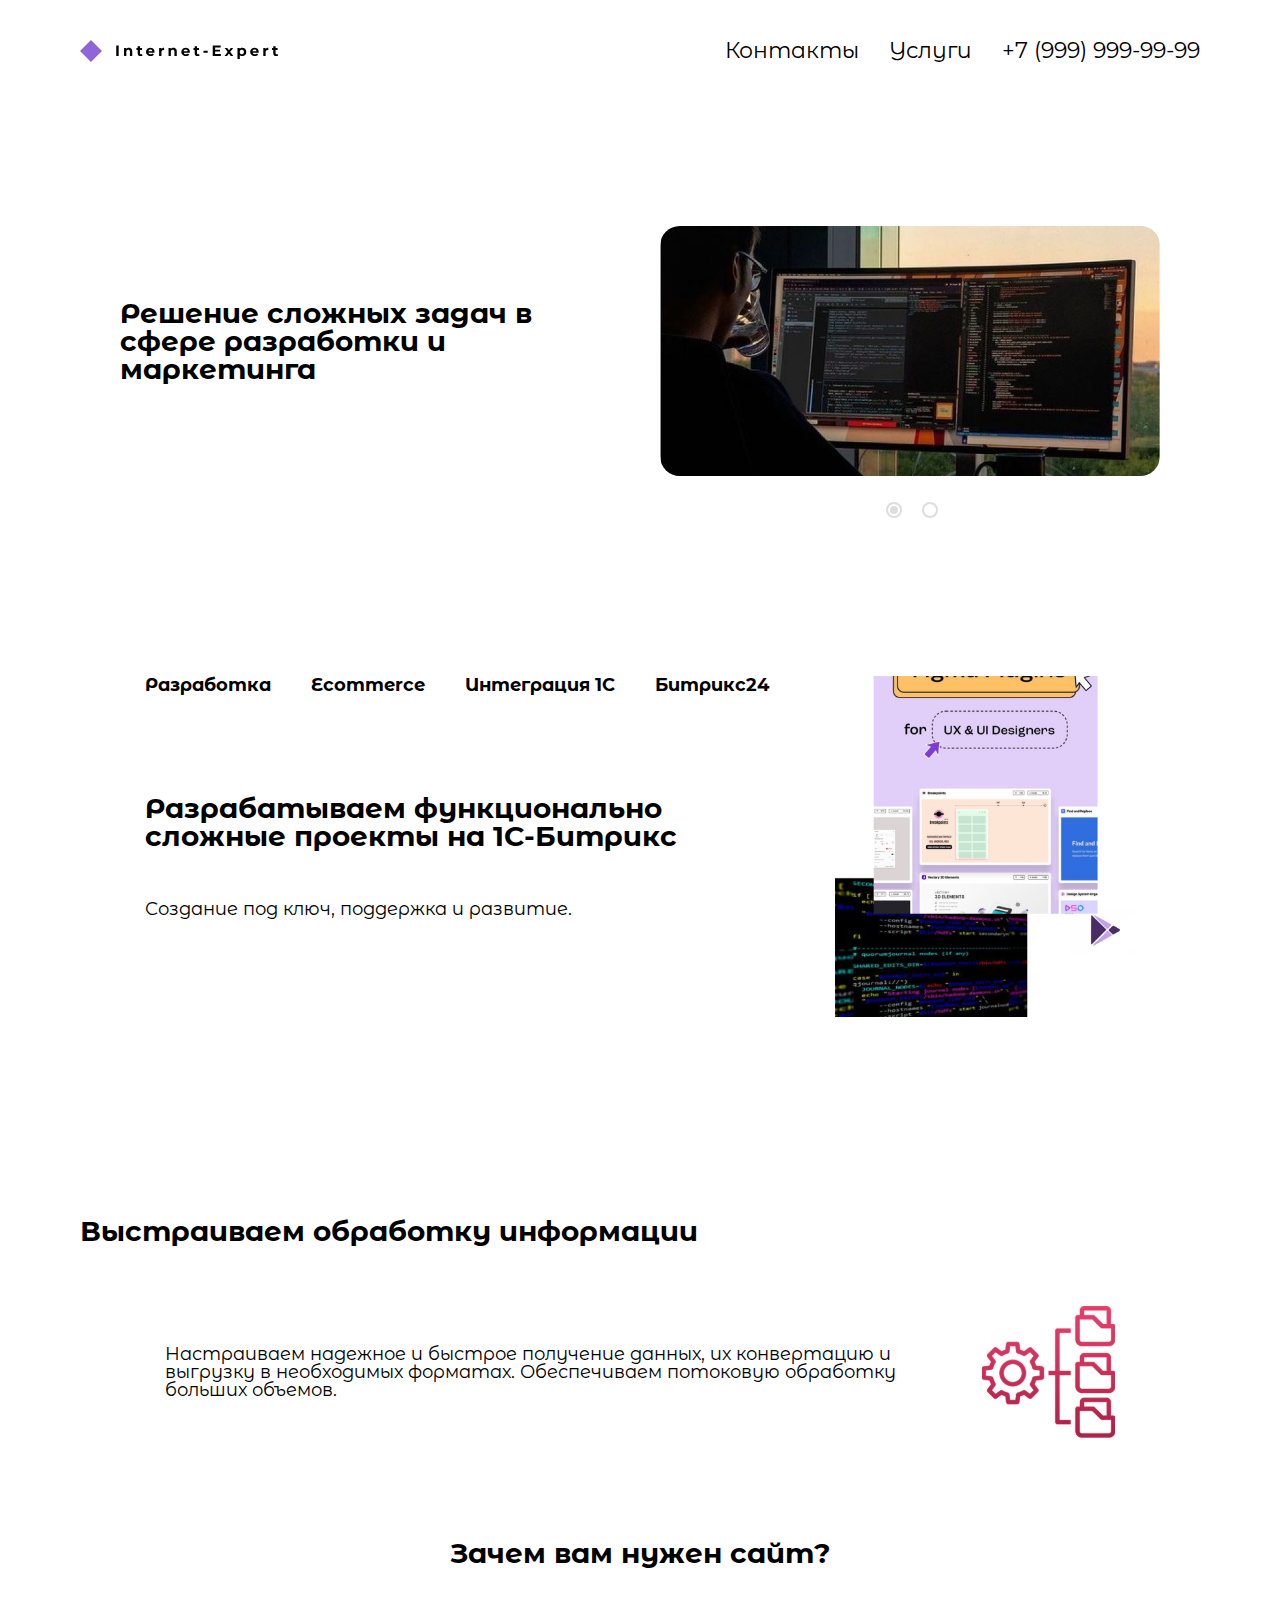
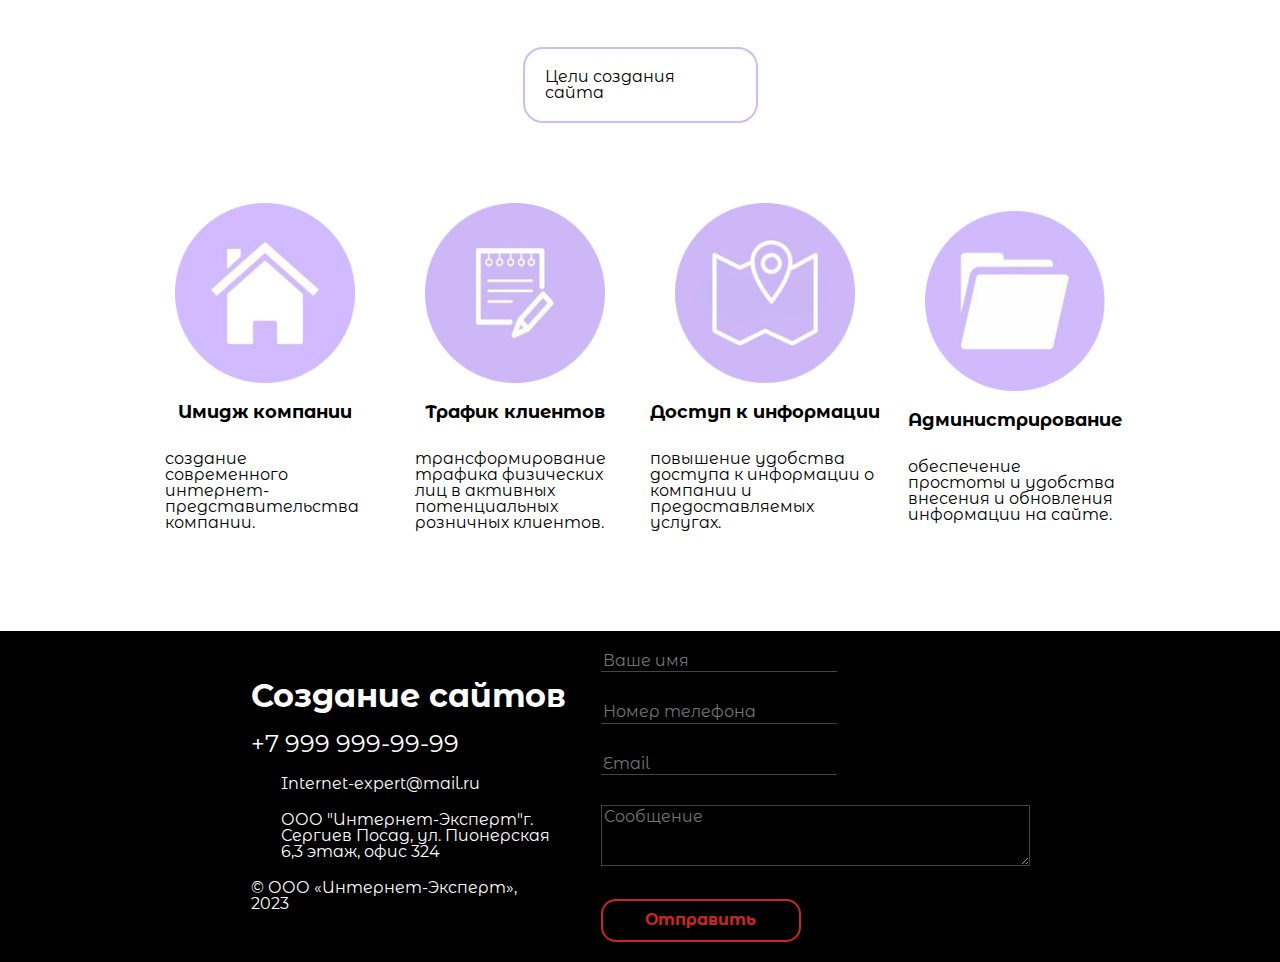
<file: index.html>
<!DOCTYPE html>
<html lang="en">

<head>
    <meta charset="UTF-8">
    <meta name="viewport" content="width=device-width, initial-scale=1.0">
    <title>Internet-expert</title>
    <link rel="stylesheet" href="css/reset.css">
    <link rel="stylesheet" href="css/normalize.css">
    <link rel="stylesheet" href="./css/style.css">
    <link rel="preconnect" href="https://fonts.googleapis.com">
    <link rel="preconnect" href="https://fonts.gstatic.com" crossorigin>
    <link href="https://fonts.googleapis.com/css2?family=Montserrat+Alternates:wght@300;400;700&display=swap"
        rel="stylesheet">
</head>

<body>
    <header class="header-section">
        <a href="index.html"><img src="icons/logo.svg" alt="logo"></a>
        <nav>
            <ul class="header-section__nav">
                <li><a href="./contact.html" class="header-section__link">Контакты</a></li>
                <li><a href="./services.html" class="header-section__link">Услуги</a></li>
                <li><a href="tel:+79999999999" class="header-section__link number">+7 (999) 999-99-99</a></li>
            </ul>
        </nav>
    </header>
    <section class="main-section">
        <div>
            <p class="main-section__text">Решение сложных задач
                в сфере разработки и
                маркетинга</p>
        </div>
        <div class="main-section__second-wrapper">
            <div class="wrapper">
                <input type="radio" name="point" id="slide1" checked>
                <input type="radio" name="point" id="slide2">
                <div class="slider">
                    <div class="slides slide1">
                    </div>
                    <div class="slides slide2">
                    </div>
                </div>
                <div class="controls">
                    <label for="slide1"></label>
                    <label for="slide2"></label>
                </div>
            </div>
        </div>
    </section>
    <section class="second-section">
        <div class="second-section__left-wrapper">
            <div class="second-section__first-text">
                <p class="title">Разработка</p>
                <p class="title">Ecommerce</p>
                <p class="title">Интеграция 1С</p>
                <p class="title">Битрикс24</p>
            </div>
            <div class="second-section__text-wrapper">
                <p class="second-section__title title">Разрабатываем функционально<br>сложные проекты на 1С-Битрикс</p>
                <p class="second-section__lite">Создание под ключ, поддержка и развитие.</p>
            </div>
        </div>
        <img src="./img/second-section-img.png" alt="" width="300px">
    </section>
    <section class="third-section">
        <h2 class="third-section__title title">Выстраиваем обработку информации</h2>
        <div class="third-section__wrapper">
            <p class="third-section__text">Настраиваем надежное и быстрое получение данных, их конвертацию и<br>
                выгрузку в необходимых форматах.
                Обеспечиваем потоковую обработку<br> больших объемов.</p>
            <img src="./icons/third-section-img.svg" alt="">
        </div>
    </section>
    <section class="four-section">
        <h2 class="four-section__title title">Зачем вам нужен сайт?</h2>
        <div class="four-section__first-text">
            <p class="four-section__first-title">Цели создания сайта</p>
        </div>
        <div class="four-section__wrapper">
            <div class="four-section__container">
                <div class="four-section__content-container">
                    <img src="./img/Ellipse4.png" alt="" class="four-section__img">
                    <div class="four-section__text-container">
                        <p class="title">Имидж компании</p>
                        <p class="text">создание современного интернет-представительства компании.</p>
                    </div>
                </div>
                <div class="four-section__content-container">
                    <img src="./img/Ellipse2.png" alt="" class="four-section__img">
                    <div class="four-section__text-container">
                        <p class="title">Трафик клиентов</p>
                        <p>трансформирование трафика физических лиц в активных потенциальных розничных клиентов.</p>
                    </div>
                </div>
                <div class="four-section__content-container">
                    <img src="./img/Ellipse5.png" alt="" class="four-section__img">
                    <div class="four-section__text-container">
                        <p class="title">Доступ к информации</p>
                        <p>повышение удобства доступа к информации о компании и предоставляемых услугах.</p>
                    </div>
                </div>
                <div class="four-section__content-container">
                    <img src="./img/Ellipse3.png" alt="" class="four-section__img">
                    <div class="four-section__text-container">
                        <p class="title">Администрирование</p>
                        <p>обеспечение простоты и удобства внесения и обновления информации на сайте.</p>
                    </div>
                </div>
            </div>
        </div>
    </section>
    <footer class="footer-section">
        <div class="footer-section__left-wrapper">
            <h2 class="footer-section__title title">Создание сайтов</h2>
            <p class="footer-section__number"><a href="tel:+7999999999" class="footer-section__link">+7 999
                    999-99-99</a></p>
            <p class="footer-section__text">Internet-expert@mail.ru</p>
            <p class="footer-section__text">ООО "Интернет-Эксперт"г. Сергиев Посад, ул. Пионерская 6,3 этаж, офис 324
            </p>
            <p>© ООО «Интернет-Эксперт», 2023</p>
        </div>
        <div>
            <form class="footer-section__right-wrapper">
                <div class="user-box">
                    <input type="text" name="name" required="" placeholder="Ваше имя">
                </div>
                <div class="user-box">
                    <input type="text" name="tel" required="" placeholder="Номер телефона">
                </div>
                <div class="user-box">
                    <input type="text" name="mail" required="" placeholder="Email">
                </div>
                <div class="user-box">
                    <textarea name="comment" cols="40" rows="3" placeholder="Сообщение"></textarea>
                </div>
                <button class="submit-btn">Отправить</button>
            </form>
        </div>
    </footer>
</body>

</html>
</file>
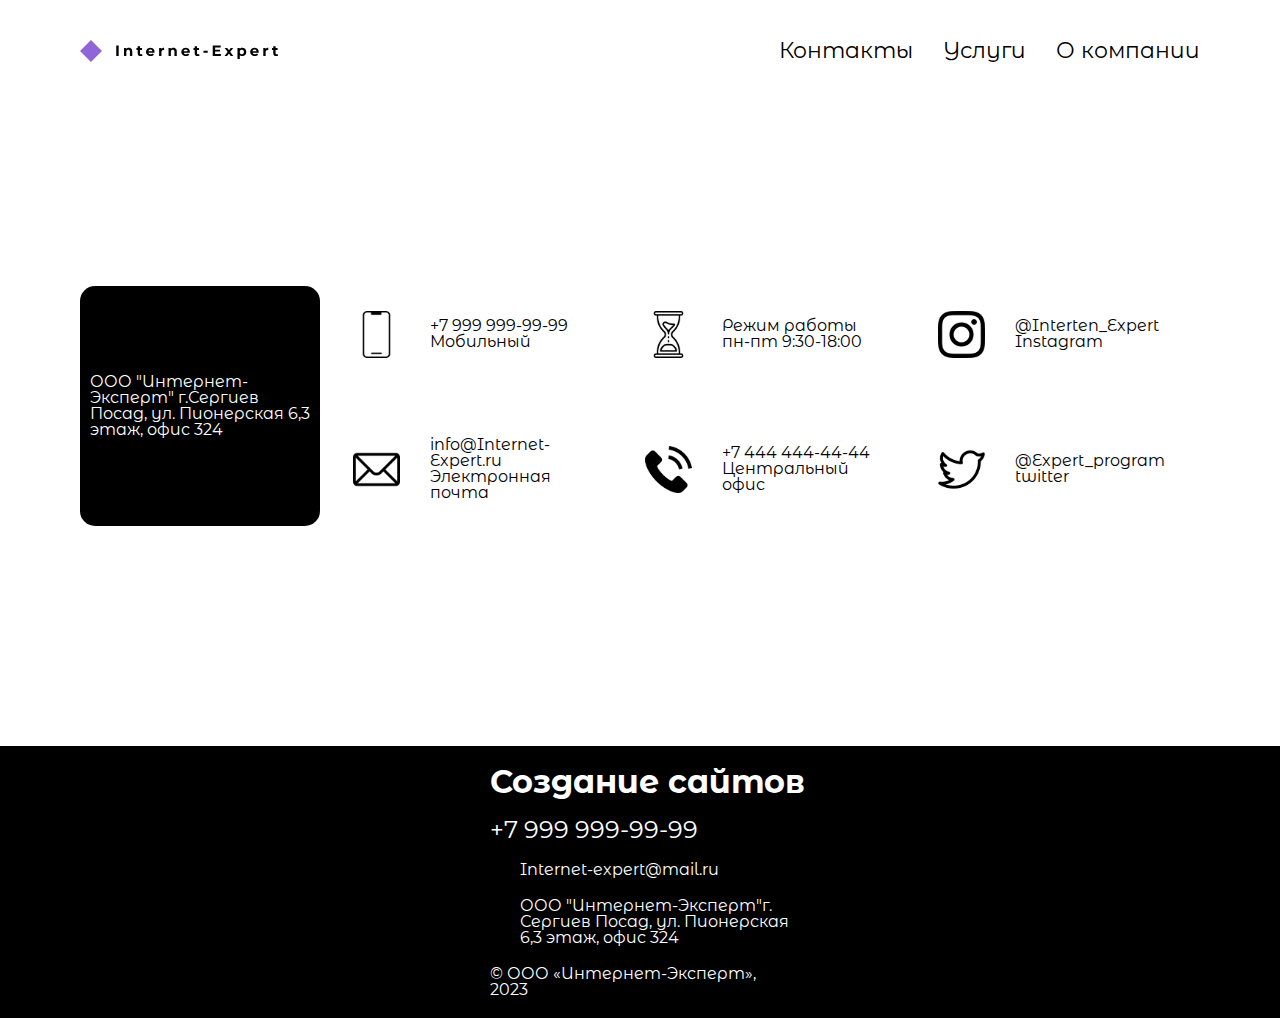
<file: contact.html>
<!DOCTYPE html>
<html lang="en">

<head>
    <meta charset="UTF-8">
    <meta name="viewport" content="width=device-width, initial-scale=1.0">
    <title>Document</title>
    <link rel="stylesheet" href="css/reset.css">
    <link rel="stylesheet" href="css/normalize.css">
    <link rel="stylesheet" href="css/style.css">
    <link rel="preconnect" href="https://fonts.googleapis.com">
    <link rel="preconnect" href="https://fonts.gstatic.com" crossorigin>
    <link href="https://fonts.googleapis.com/css2?family=Montserrat+Alternates:wght@300;400;700&display=swap"
        rel="stylesheet">
</head>

<body>
    <header class="header-section">
        <a href="index.html"><img src="./icons/logo.svg" alt="logo"></a>
        <nav>
            <ul class="header-section__nav">
                <li><a href="./contact.html" class="header-section__link">Контакты</a></li>
                <li><a href="./services.html" class="header-section__link">Услуги</a></li>
                <li><a href="" class="header-section__link">О компании</a></li>
                <!-- <li><a href="tel:+79999999999" class="header-section__link">+7 (999) 999-99-99</a></li> -->
            </ul>
        </nav>
    </header>
    <section class="contact-section">
        <div class="contact-section__left-content">
            <p class="contact-section__left-wrapper">ООО "Интернет-Эксперт"
                г.Сергиев Посад, ул. Пионерская 6,3 этаж, офис 324</p>
        </div>
        <div class="contact-section__wrapper">
            <div class="contact-section__content">
                <img src="./icons/tel.svg" alt="">
                <div class="contact-section__text">
                    <p>+7 999 999-99-99</p>
                    <p>Мобильный</p>
                </div>
            </div>
            <div class="contact-section__content">
                <img src="./icons/time.svg" alt="">
                <div class="contact-section__text">
                    <p>Режим работы</p>
                    <p>пн-пт 9:30-18:00</p>
                </div>
            </div>
            <div class="contact-section__content">
                <img src="./icons/inst.svg" alt="">
                <div class="contact-section__text">
                    <p>@Interten_Expert</p>
                    <p>Instagram</p>
                </div>
            </div>
            <div class="contact-section__content">
                <img src="./icons/mail.svg" alt="">
                <div class="contact-section__text">
                    <p>info@Internet-Expert.ru</p>
                    <p>Электронная почта</p>
                </div>
            </div>
            <div class="contact-section__content">
                <img src="./icons/office.svg" alt="">
                <div class="contact-section__text">
                    <p>+7 444 444-44-44</p>
                    <p>Центральный офис</p>
                </div>
            </div>
            <div class="contact-section__content">
                <img src="./icons/twitter.svg" alt="">
                <div class="contact-section__text">
                    <p>@Expert_program </p>
                    <p>twitter</p>
                </div>
            </div>
        </div>
    </section>
    <footer class="footer-section">
        <div class="footer-section__left-wrapper">
            <h2 class="footer-section__title title">Создание сайтов</h2>
            <p class="footer-section__number"><a href="tel:+7999999999" class="footer-section__link">+7 999
                    999-99-99</a></p>
            <p class="footer-section__text">Internet-expert@mail.ru</p>
            <p class="footer-section__text">ООО "Интернет-Эксперт"г. Сергиев Посад, ул. Пионерская 6,3 этаж, офис 324
            </p>
            <p>© ООО «Интернет-Эксперт», 2023</p>
        </div>
    </footer>
</body>

</html>
</file>
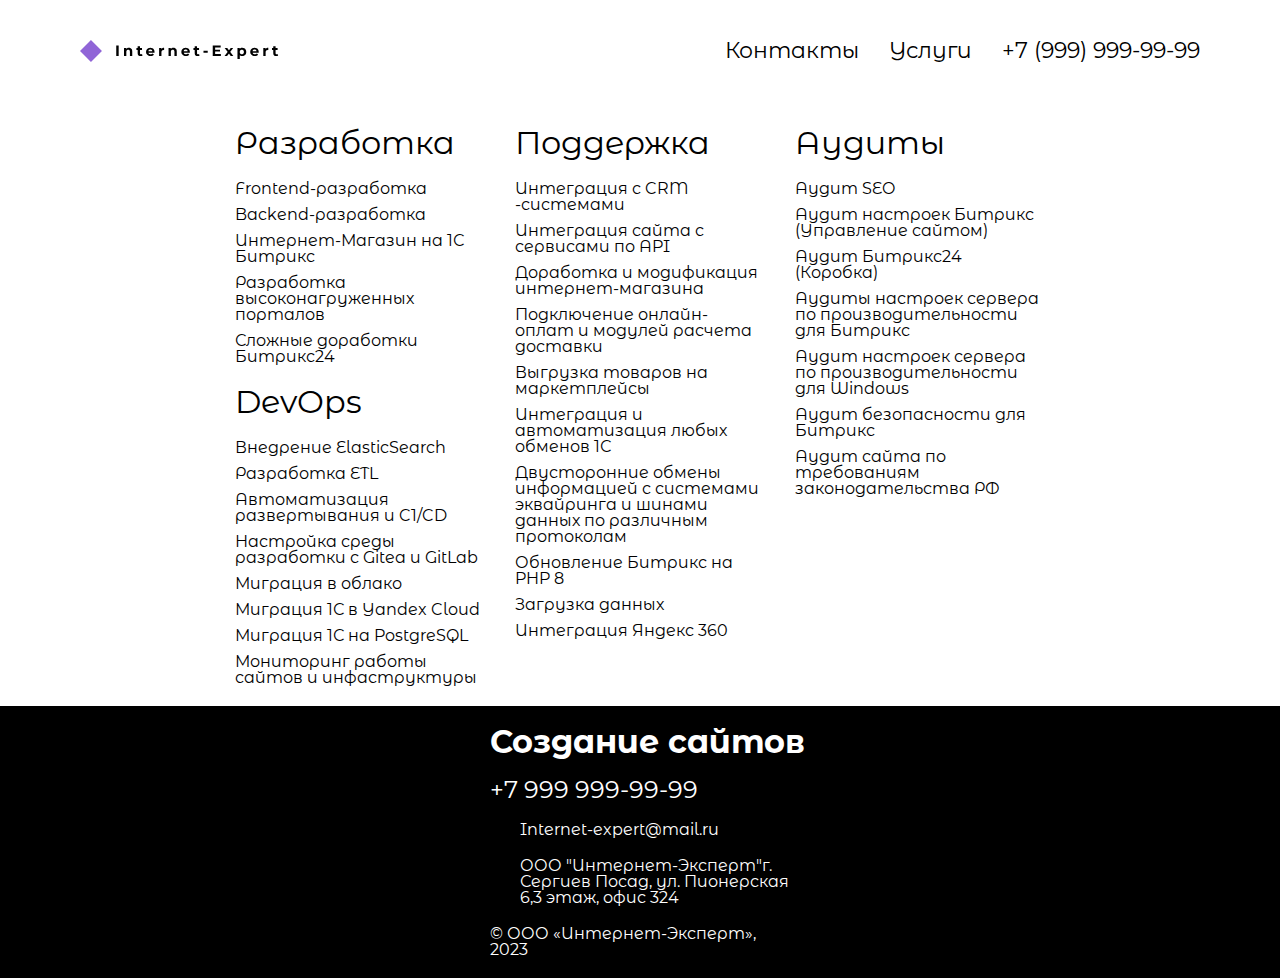
<file: services.html>
<!DOCTYPE html>
<html lang="en">

<head>
    <meta charset="UTF-8">
    <meta name="viewport" content="width=device-width, initial-scale=1.0">
    <title>Document</title>
    <link rel="stylesheet" href="css/reset.css">
    <link rel="stylesheet" href="css/normalize.css">
    <link rel="stylesheet" href="css/style.css">
    <link rel="preconnect" href="https://fonts.googleapis.com">
    <link rel="preconnect" href="https://fonts.gstatic.com" crossorigin>
    <link href="https://fonts.googleapis.com/css2?family=Montserrat+Alternates:wght@300;400;700&display=swap"
        rel="stylesheet">
</head>

<body>
    <header class="header-section">
        <a href="index.html"><img src="./icons/logo.svg" alt="logo"></a>
        <nav>
            <ul class="header-section__nav">
                <li><a href="./contact.html" class="header-section__link">Контакты</a></li>
                <li><a href="./services.html" class="header-section__link">Услуги</a></li>
                <li><a href="tel:+79999999999" class="header-section__link number">+7 (999) 999-99-99</a></li>
            </ul>
        </nav>
    </header>
    <section class="services-section">
        <div>
            <div class="services-section__card">
                <h1 class="services-section__title">Разработка</h1>
                <div class="services-section__text">
                    <p>Frontend-разработка</p>
                    <p>Backend-разработка</p>
                    <p>Интернет-Магазин на 1С Битрикс</p>
                    <p>Разработка высоконагруженных порталов</p>
                    <p>Сложные доработки Битрикс24</p>
                </div>
            </div>
            <div class="services-section__card">
                <h1 class="services-section__title">DevOps</h1>
                <div class="services-section__text">
                    <p>Внедрение ElasticSearch</p>
                    <p>Разработка ETL</p>
                    <p>Автоматизация развертывания и C1/CD</p>
                    <p>Настройка среды разработки с Gitea и GitLab</p>
                    <p>Миграция в облако</p>
                    <p>Миграция 1С в Yandex Cloud</p>
                    <p>Миграция 1С на PostgreSQL</p>
                    <p>Мониторинг работы сайтов и инфаструктуры</p>
                </div>
            </div>
        </div>
        <div class="services-section__card">
            <h1 class="services-section__title">Поддержка</h1>
            <div class="services-section__text">
                <p>Интеграция с CRM -системами</p>
                <p>Интеграция сайта с сервисами по API</p>
                <p>Доработка и модификация интернет-магазина</p>
                <p>Подключение онлайн-оплат и модулей расчета доставки</p>
                <p>Выгрузка товаров на маркетплейсы</p>
                <p>Интеграция и автоматизация любых обменов 1С</p>
                <p>Двусторонние обмены информацией с системами эквайринга и шинами данных по различным протоколам</p>
                <p>Обновление Битрикс на PHP 8</p>
                <p>Загрузка данных</p>
                <p>Интеграция Яндекс 360</p>
            </div>
        </div>
        <div class="services-section__card">
            <h1 class="services-section__title">Аудиты</h1>
            <div class="services-section__text">
                <p>Аудит SEO</p>
                <p>Аудит настроек Битрикс (Управление сайтом)</p>
                <p>Аудит Битрикс24 (Коробка)</p>
                <p>Аудиты настроек сервера по производительности для Битрикс</p>
                <p>Аудит настроек сервера по производительности для Windows</p>
                <p>Аудит безопасности для Битрикс</p>
                <p>Аудит сайта по требованиям законодательства РФ</p>
            </div>
        </div>
    </section>
    <footer class="footer-section">
        <div class="footer-section__left-wrapper">
            <h2 class="footer-section__title title">Создание сайтов</h2>
            <p class="footer-section__number"><a href="tel:+7999999999" class="footer-section__link">+7 999
                    999-99-99</a></p>
            <p class="footer-section__text">Internet-expert@mail.ru</p>
            <p class="footer-section__text">ООО "Интернет-Эксперт"г. Сергиев Посад, ул. Пионерская 6,3 этаж, офис 324
            </p>
            <p>© ООО «Интернет-Эксперт», 2023</p>
        </div>
    </footer>
</body>

</html>
</file>
<file: css/style.css>
* {
  box-sizing: border-box;
}

body {
  font-family: Montserrat Alternates;
  font-weight: 400;
}

.title {
  white-space: nowrap;
  font-weight: 700;
  font-size: 18px;
}

.header-section {
  display: flex;
  justify-content: space-between;
  margin: 40px 80px;
}
.header-section__nav {
  display: flex;
  justify-content: space-between;
  gap: 30px;
}
.header-section__link {
  text-decoration: none;
  color: #000;
  font-size: 22px;
  font-family: Montserrat Alternates;
  white-space: nowrap;
}

.main-section {
  display: flex;
  align-items: center;
  justify-content: space-evenly;
  padding: 100px 80px;
}
.main-section__text {
  font-size: 28px;
  font-weight: 700;
  max-width: 500px;
}
.main-section__img {
  width: 520px;
}

.slidertext {
  text-align: center;
  display: flex;
  justify-content: center;
  font-size: 64px;
  color: #ddd;
  align-items: flex-end;
}

.slide1 {
  background-position: center;
  background-size: cover;
  background-repeat: no-repeat;
  background-image: url(../img/main-section-img.jpg);
}

.slide2 {
  background-position: center;
  background-size: cover;
  background-repeat: no-repeat;
  background-image: url(../img/main-section-img2.jpg);
}

.wrapper {
  height: 250px;
  margin: 20px auto 0;
  position: relative;
  width: 500px;
}
.wrapper > input {
  display: none;
}
.wrapper .controls {
  display: flex;
  justify-content: center;
  align-items: center;
}
.wrapper label {
  cursor: pointer;
  display: inline-block;
  height: 8px;
  margin: 30px 12px 0 16px;
  position: relative;
  width: 8px;
  border-radius: 50%;
  transition: background ease-in-out 0.5s;
}
.wrapper label:after {
  border: 2px solid #ddd;
  content: "";
  display: block;
  height: 12px;
  left: -4px;
  position: absolute;
  top: -4px;
  width: 12px;
  border-radius: 50%;
}
.wrapper label:hover,
.wrapper #slide1:checked ~ .controls label:nth-of-type(1),
.wrapper #slide2:checked ~ .controls label:nth-of-type(2) {
  background: #ddd;
}

.slider {
  background-color: #ddd;
  height: inherit;
  overflow: hidden;
  position: relative;
  width: inherit;
  border-radius: 20px;
}

.slides {
  height: inherit;
  opacity: 0;
  position: absolute;
  width: inherit;
  z-index: 0;
  transform: scale(1.5);
  transition: transform ease-in-out 0.5s, opacity ease-in-out 0.5s;
}

#slide1:checked ~ .slider > .slide1,
#slide2:checked ~ .slider > .slide2 {
  opacity: 1;
  z-index: 1;
  transform: scale(1);
}
#slide1:checked ~ .slider > .slide1 .wrapper label:hover,
#slide1:checked ~ .slider > .slide1 #slide1:checked ~ .controls label:nth-of-type(1),
#slide1:checked ~ .slider > .slide1 #slide2:checked ~ .controls label:nth-of-type(2),
#slide2:checked ~ .slider > .slide2 .wrapper label:hover,
#slide2:checked ~ .slider > .slide2 #slide1:checked ~ .controls label:nth-of-type(1),
#slide2:checked ~ .slider > .slide2 #slide2:checked ~ .controls label:nth-of-type(2) {
  background: #ddd;
}
#slide1:checked ~ .slider > .slide1:first-child,
#slide2:checked ~ .slider > .slide2:first-child {
  opacity: 1;
}

input[name=radio-btn] {
  display: none;
}

.navigation {
  text-align: center;
  display: flex;
  justify-content: center;
  position: absolute;
  bottom: 20px;
  width: 100%;
}
.navigation .bar {
  width: 20px;
  height: 4px;
  background-color: #bbb;
  margin: 0 4px;
  display: inline-block;
  cursor: pointer;
}

.second-section {
  display: flex;
  justify-content: space-evenly;
  padding: 100px 80px;
}
.second-section__left-wrapper {
  display: flex;
  flex-direction: column;
  gap: 100px;
}
.second-section__text-wrapper {
  display: flex;
  flex-direction: column;
  gap: 50px;
}
.second-section__first-text {
  display: flex;
  gap: 40px;
}
.second-section__title {
  font-size: 28px;
}
.second-section__lite {
  font-size: 18px;
}

.third-section {
  display: flex;
  padding: 100px 80px;
  flex-direction: column;
}
.third-section__wrapper {
  display: flex;
  align-items: center;
  justify-content: space-evenly;
}
.third-section__title {
  font-size: 28px;
  margin-bottom: 60px;
  white-space: normal;
}
.third-section__text {
  font-size: 18px;
}

.four-section {
  display: flex;
  align-items: center;
  justify-content: center;
  flex-direction: column;
  gap: 80px;
  margin: 0px 80px 100px 80px;
}
.four-section__wrapper {
  display: flex;
  flex-direction: column;
}
.four-section__container {
  display: flex;
}
.four-section__title {
  font-size: 28px;
}
.four-section__first-text {
  display: block;
  padding: 20px;
  border-radius: 20px;
  border: 2px solid #D0B9FD;
}
.four-section__first-title {
  display: flex;
  width: 191px;
}
.four-section__container {
  display: flex;
  justify-content: space-evenly;
  flex-wrap: wrap;
  gap: 50px;
}
.four-section__text-container {
  display: flex;
  flex-direction: column;
  align-items: center;
  justify-content: center;
  gap: 30px;
}
.four-section__content-container {
  display: flex;
  justify-content: center;
  align-items: center;
  flex-direction: column;
  gap: 20px;
  max-width: 200px;
}
.four-section__img {
  width: 180px;
  height: 180px;
}

.footer-section {
  display: flex;
  padding: 20px 80px;
  align-items: center;
  justify-content: center;
  gap: 50px;
  background: #000;
  color: #fff;
}
.footer-section__left-wrapper {
  max-width: 300px;
  display: flex;
  flex-direction: column;
  gap: 20px;
}
.footer-section__title {
  font-size: 32px;
}
.footer-section__number {
  font-size: 24px;
}
.footer-section__text {
  padding-left: 30px;
}
.footer-section__link {
  text-decoration: none;
  color: #fff;
}
.footer-section__right-wrapper {
  display: flex;
  flex-direction: column;
  gap: 30px;
}

.contact-section {
  display: flex;
  justify-content: space-evenly;
  margin: 220px 80px;
  gap: 20px;
}
.contact-section__left-content {
  display: flex;
  align-items: center;
  justify-content: center;
  background: #000;
  border-radius: 15px;
  width: 240px;
  height: 240px;
}
.contact-section__left-wrapper {
  color: #fff;
  padding: 10px;
  width: 320px;
}
.contact-section__content {
  display: flex;
  justify-content: center;
  align-items: center;
  gap: 30px;
  width: 250px;
}
.contact-section__text {
  width: 200px;
}
.contact-section__wrapper {
  display: flex;
  justify-content: space-evenly;
  flex-wrap: wrap;
  max-width: 1000px;
  gap: 30px;
}

.services-section {
  display: flex;
  flex-wrap: wrap;
  justify-content: center;
  gap: 30px;
  margin: 20px;
}
.services-section__card {
  width: 250px;
}
.services-section__text {
  display: flex;
  flex-direction: column;
  gap: 10px;
}

input {
  background: transparent;
  border: none;
  border-bottom: 1px solid #444;
  color: #fff;
}

textarea {
  background: transparent;
  border: 1px solid #444;
  width: 100%;
  color: #fff;
}

.submit-btn {
  border: 2px solid #CB2626;
  padding: 10px 20px;
  border-radius: 15px;
  background-color: #000;
  color: #CB2626;
  font-size: 16px;
  font-weight: bold;
  cursor: pointer;
  width: 200px;
}

@media (max-width: 1024px) {
  .main-section {
    flex-direction: column;
    gap: 30px;
  }
  .header-section__link {
    font-size: 16px;
  }
  .header-section {
    margin: 20px 20px;
  }
  .second-section {
    flex-direction: column;
    align-items: center;
    gap: 50px;
  }
  .second-section__text-wrapper {
    align-items: center;
  }
  .footer-section {
    gap: 50px;
  }
  .contact-section {
    flex-direction: column;
    align-items: center;
    gap: 50px;
  }
}
@media (max-width: 767px) {
  .main-section__img {
    width: 500px;
  }
  .second-section__first-text {
    gap: 20px;
  }
}
@media (max-width: 575px) {
  .main-section__img {
    width: 300px;
  }
  .main-section__img .header-section {
    margin: 20px 0px;
    width: 100%;
  }
  .main-section__img .header-section__nav {
    gap: 7px;
  }
  .main-section__img .header-section {
    flex-direction: column;
    gap: 10px;
    align-items: center;
  }
  .main-section__img .second-section {
    padding: 40px;
  }
  .main-section__img .second-section__first-text {
    justify-content: center;
    max-width: 310px;
    flex-wrap: wrap;
  }
  .main-section__img .second-section__title {
    font-size: 22px;
    white-space: normal;
  }
  .main-section__img .third-section {
    display: flex;
    justify-content: center;
    padding: 100px 20px;
  }
  .main-section__img .four-section {
    margin: 0px 40px 100px 40px;
  }
  .main-section__img .four-section__title {
    font-size: 22px;
  }
  .main-section__img .footer-section {
    flex-direction: column;
  }
  .main-section__img .footer-section__title {
    white-space: normal;
  }
}/*# sourceMappingURL=style.css.map */
</file>
